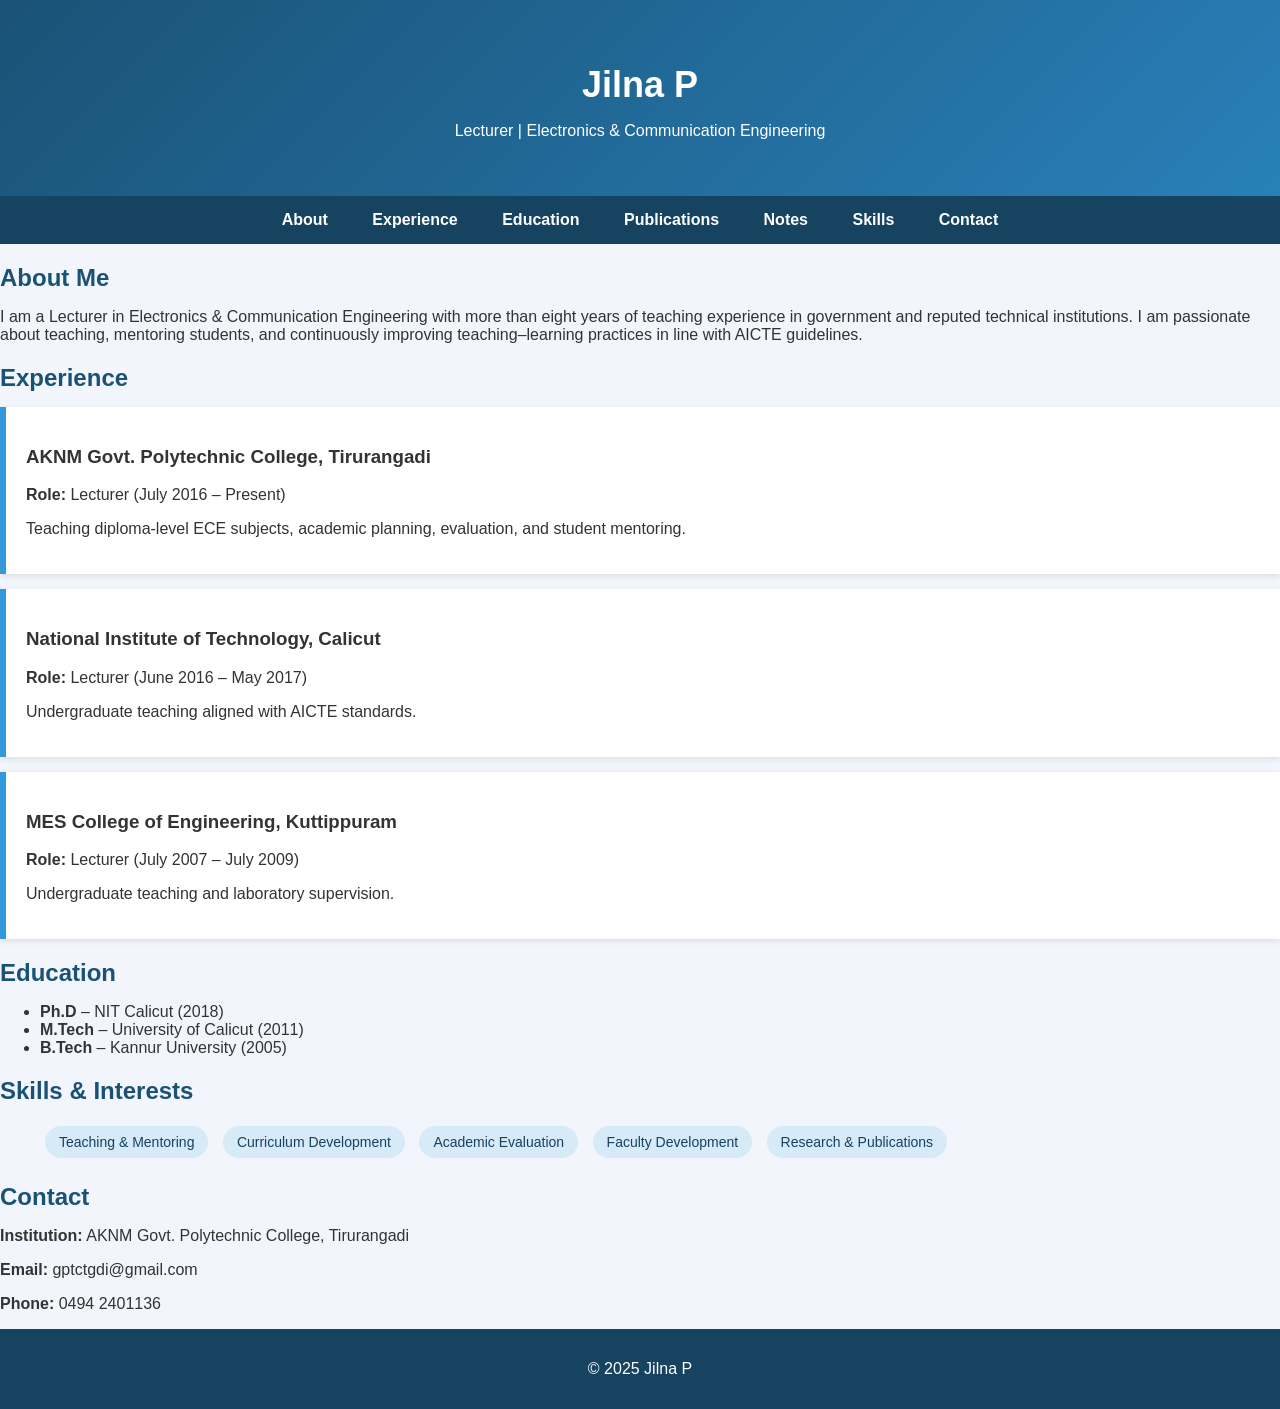
<file: index.html>
<!DOCTYPE html>
<html lang="en">
<head>
    <meta charset="UTF-8">
    <title>Jilna P | Personal Website</title>
    <link rel="stylesheet" href="style.css">
</head>
<body>

<header>
    <h1>Jilna P</h1>
    <p>Lecturer | Electronics & Communication Engineering</p>
</header>

<nav>
    <ul>
        <li><a href="#about">About</a></li>
        <li><a href="#experience">Experience</a></li>
        <li><a href="#education">Education</a></li>
        <li><a href="publications.html">Publications</a></li>
        <li><a href="notes.html">Notes</a></li>
        <li><a href="#skills">Skills</a></li>
        <li><a href="#contact">Contact</a></li>
    </ul>
</nav>

<section id="about">
    <h2>About Me</h2>
    <p>
        I am a Lecturer in Electronics & Communication Engineering with more than eight years
        of teaching experience in government and reputed technical institutions.
        I am passionate about teaching, mentoring students, and continuously improving
        teaching–learning practices in line with AICTE guidelines.
    </p>
</section>

<section id="experience">
    <h2>Experience</h2>

    <div class="card">
        <h3>AKNM Govt. Polytechnic College, Tirurangadi</h3>
        <p><strong>Role:</strong> Lecturer (July 2016 – Present)</p>
        <p>Teaching diploma-level ECE subjects, academic planning, evaluation, and student mentoring.</p>
    </div>

    <div class="card">
        <h3>National Institute of Technology, Calicut</h3>
        <p><strong>Role:</strong> Lecturer (June 2016 – May 2017)</p>
        <p>Undergraduate teaching aligned with AICTE standards.</p>
    </div>

    <div class="card">
        <h3>MES College of Engineering, Kuttippuram</h3>
        <p><strong>Role:</strong> Lecturer (July 2007 – July 2009)</p>
        <p>Undergraduate teaching and laboratory supervision.</p>
    </div>
</section>

<section id="education">
    <h2>Education</h2>
    <ul>
        <li><strong>Ph.D</strong> – NIT Calicut (2018)</li>
        <li><strong>M.Tech</strong> – University of Calicut (2011)</li>
        <li><strong>B.Tech</strong> – Kannur University (2005)</li>
    </ul>
</section>

<section id="skills">
    <h2>Skills & Interests</h2>
    <ul class="skills">
        <li>Teaching & Mentoring</li>
        <li>Curriculum Development</li>
        <li>Academic Evaluation</li>
        <li>Faculty Development</li>
        <li>Research & Publications</li>
    </ul>
</section>

<section id="contact">
    <h2>Contact</h2>
    <p><strong>Institution:</strong> AKNM Govt. Polytechnic College, Tirurangadi</p>
    <p><strong>Email:</strong> gptctgdi@gmail.com</p>
    <p><strong>Phone:</strong> 0494 2401136</p>
</section>

<footer>
    <p>© 2025 Jilna P</p>
</footer>

<script src="script.js"></script>
</body>
</html>
</file>
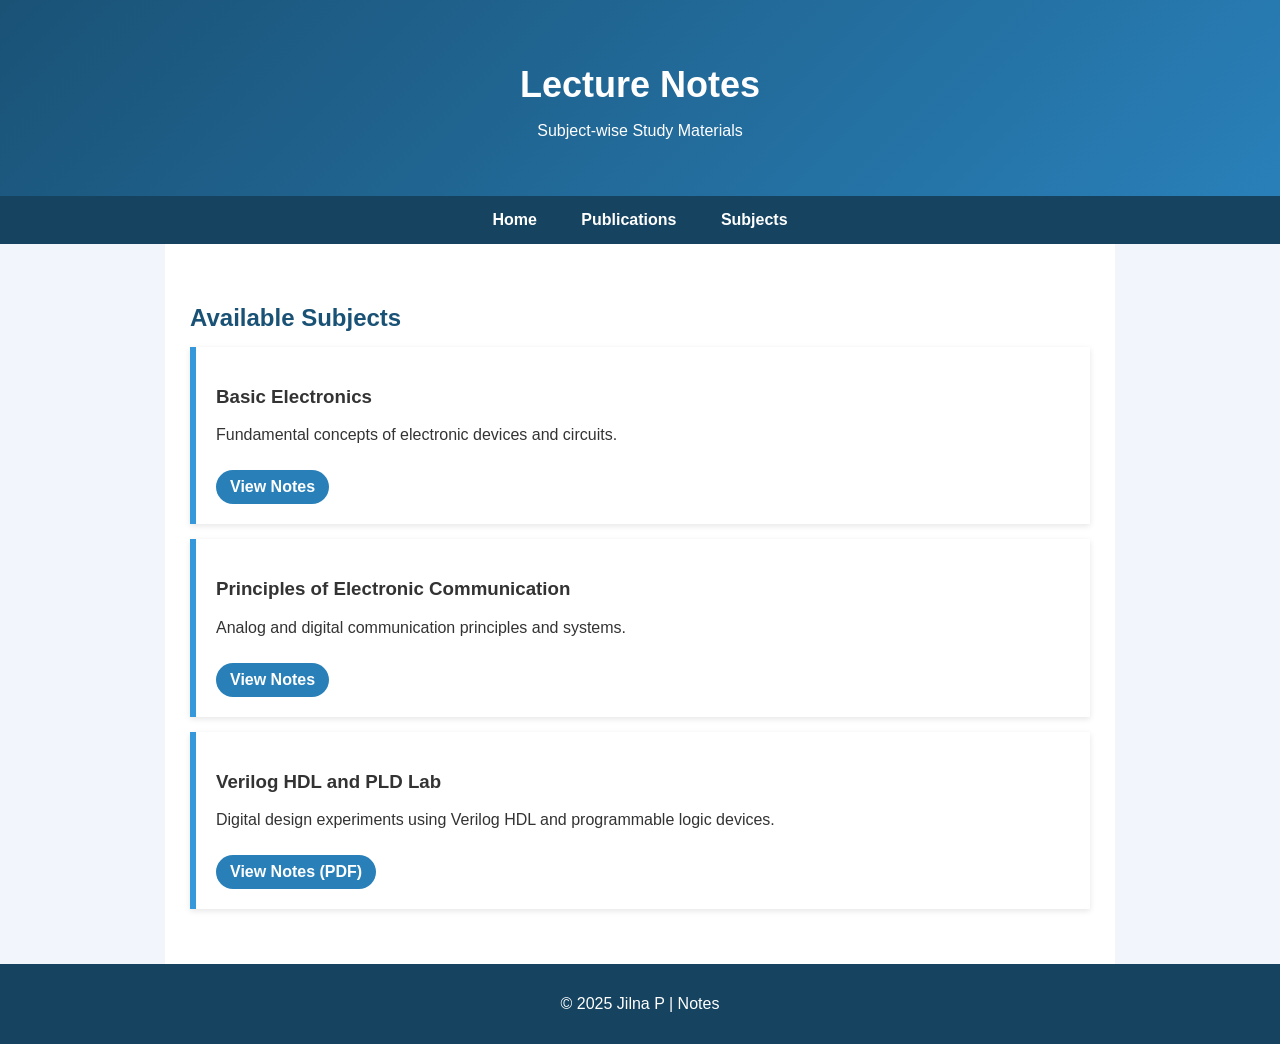
<file: notes.html>
<!DOCTYPE html>
<html lang="en">
<head>
    <meta charset="UTF-8">
    <title>Notes | Jilna P</title>
    <link rel="stylesheet" href="style.css">
</head>
<body>

<header>
    <h1>Lecture Notes</h1>
    <p>Subject-wise Study Materials</p>
</header>

<nav>
    <ul>
        <li><a href="index.html">Home</a></li>
        <li><a href="publications.html">Publications</a></li>
        <li><a href="#subjects">Subjects</a></li>
    </ul>
</nav>

<section class="section light" id="subjects">
    <h2>Available Subjects</h2>

    <div class="card">
        <h3>Basic Electronics</h3>
        <p>Fundamental concepts of electronic devices and circuits.</p>
        <a href="#" class="note-link">View Notes</a>
    </div>

    <div class="card">
        <h3>Principles of Electronic Communication</h3>
        <p>Analog and digital communication principles and systems.</p>
        <a href="#" class="note-link">View Notes</a>
    </div>

   <div class="card">
    <h3>Verilog HDL and PLD Lab</h3>
    <p>Digital design experiments using Verilog HDL and programmable logic devices.</p>
    <a href="VerilogLabManual.pdf"
       class="note-link"
       target="_blank">
        View Notes (PDF)
    </a>
</div>

</section>

<footer>
    <p>© 2025 Jilna P | Notes</p>
</footer>

<script src="script.js"></script>
</body>
</html>
</file>
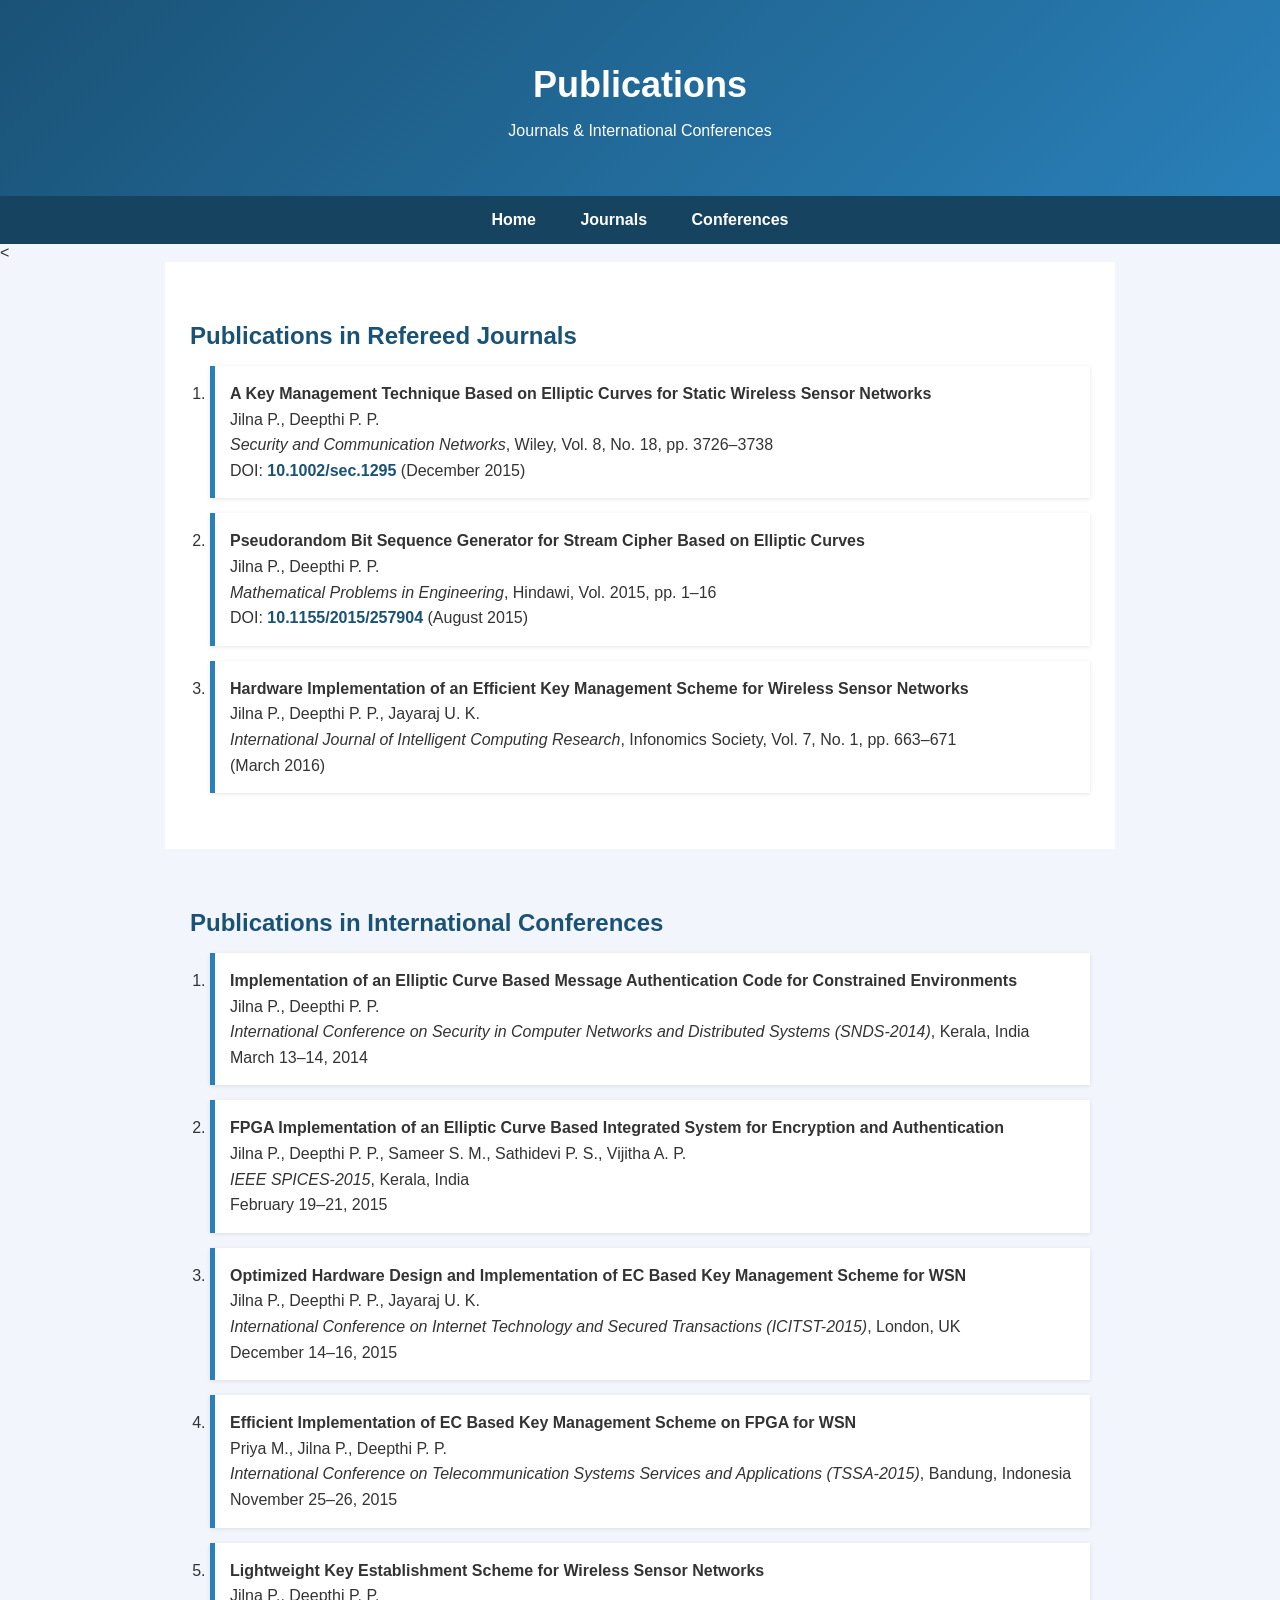
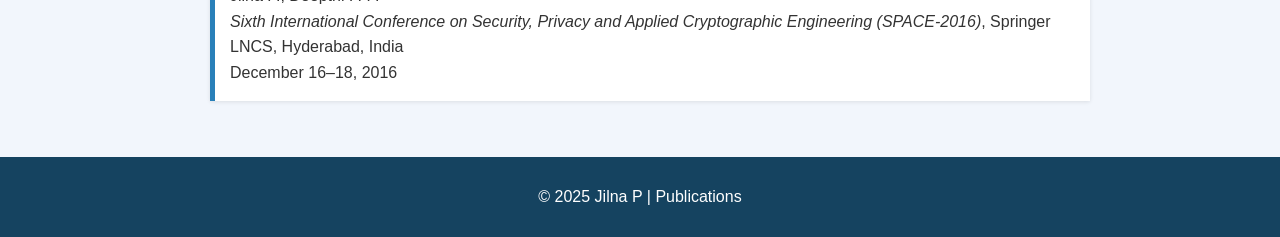
<file: publications.html>
<!DOCTYPE html>
<html lang="en">
<head>
    <meta charset="UTF-8">
    <title>Publications | Jilna P</title>
    <link rel="stylesheet" href="style.css">
</head>
<body>

<header>
    <h1>Publications</h1>
    <p>Journals & International Conferences</p>
</header>

<nav>
    <ul>
        <li><a href="index.html">Home</a></li>
        <li><a href="#journals">Journals</a></li>
        <li><a href="#conferences">Conferences</a></li>
    </ul>
</nav>


<!-- JOURNAL PUBLICATIONS -->
<<section class="section light" id="journals">
    <h2>Publications in Refereed Journals</h2>

    <ol class="publication-list">
        <li>
            <strong>A Key Management Technique Based on Elliptic Curves for Static Wireless Sensor Networks</strong><br>
            Jilna P., Deepthi P. P.<br>
            <em>Security and Communication Networks</em>, Wiley, Vol. 8, No. 18, pp. 3726–3738<br>
            DOI:
            <a href="https://doi.org/10.1002/sec.1295" target="_blank">
                10.1002/sec.1295
            </a>
            (December 2015)
        </li>

        <li>
            <strong>Pseudorandom Bit Sequence Generator for Stream Cipher Based on Elliptic Curves</strong><br>
            Jilna P., Deepthi P. P.<br>
            <em>Mathematical Problems in Engineering</em>, Hindawi, Vol. 2015, pp. 1–16<br>
            DOI:
            <a href="https://doi.org/10.1155/2015/257904" target="_blank">
                10.1155/2015/257904
            </a>
            (August 2015)
        </li>

        <li>
            <strong>Hardware Implementation of an Efficient Key Management Scheme for Wireless Sensor Networks</strong><br>
            Jilna P., Deepthi P. P., Jayaraj U. K.<br>
            <em>International Journal of Intelligent Computing Research</em>, Infonomics Society,
            Vol. 7, No. 1, pp. 663–671<br>
            (March 2016)
        </li>
    </ol>
</section>


<!-- CONFERENCE PUBLICATIONS -->
<section class="section" id="conferences">
    <h2>Publications in International Conferences</h2>

    <ol class="publication-list">
        <li>
            <strong>Implementation of an Elliptic Curve Based Message Authentication Code for Constrained Environments</strong><br>
            Jilna P., Deepthi P. P.<br>
            <em>International Conference on Security in Computer Networks and Distributed Systems (SNDS-2014)</em>, Kerala, India<br>
            March 13–14, 2014
        </li>

        <li>
            <strong>FPGA Implementation of an Elliptic Curve Based Integrated System for Encryption and Authentication</strong><br>
            Jilna P., Deepthi P. P., Sameer S. M., Sathidevi P. S., Vijitha A. P.<br>
            <em>IEEE SPICES-2015</em>, Kerala, India<br>
            February 19–21, 2015
        </li>

        <li>
            <strong>Optimized Hardware Design and Implementation of EC Based Key Management Scheme for WSN</strong><br>
            Jilna P., Deepthi P. P., Jayaraj U. K.<br>
            <em>International Conference on Internet Technology and Secured Transactions (ICITST-2015)</em>, London, UK<br>
            December 14–16, 2015
        </li>

        <li>
            <strong>Efficient Implementation of EC Based Key Management Scheme on FPGA for WSN</strong><br>
            Priya M., Jilna P., Deepthi P. P.<br>
            <em>International Conference on Telecommunication Systems Services and Applications (TSSA-2015)</em>, Bandung, Indonesia<br>
            November 25–26, 2015
        </li>

        <li>
            <strong>Lightweight Key Establishment Scheme for Wireless Sensor Networks</strong><br>
            Jilna P., Deepthi P. P.<br>
            <em>Sixth International Conference on Security, Privacy and Applied Cryptographic Engineering (SPACE-2016)</em>, Springer LNCS, Hyderabad, India<br>
            December 16–18, 2016
        </li>
    </ol>
</section>

<footer>
    <p>© 2025 Jilna P | Publications</p>
</footer>

<script src="script.js"></script>
</body>
</html>
</file>
<file: style.css>
body {
    margin: 0;
    font-family: 'Segoe UI', Arial, sans-serif;
    background-color: #f2f6fc;
    color: #333;
}

/* Header */
header {
    background: linear-gradient(135deg, #1a5276, #2980b9);
    color: white;
    padding: 40px 20px;
    text-align: center;
}

header h1 {
    margin-bottom: 5px;
    font-size: 36px;
}

/* Navigation */
nav {
    background-color: #154360;
}

nav ul {
    list-style: none;
    padding: 0;
    margin: 0;
    text-align: center;
}

nav ul li {
    display: inline-block;
}

nav ul li a {
    color: white;
    padding: 15px 20px;
    display: inline-block;
    text-decoration: none;
    font-weight: bold;
}

nav ul li a:hover {
    background-color: #1a5276;
}

/* Sections */
.section {
    max-width: 900px;
    margin: auto;
    padding: 40px 25px;
}

.section.light {
    background-color: #ffffff;
}

h2 {
    color: #1a5276;
    margin-bottom: 15px;
}

/* Cards */
.card {
    background: white;
    padding: 20px;
    margin: 15px 0;
    border-left: 6px solid #3498db;
    box-shadow: 0 2px 6px rgba(0,0,0,0.1);
}

/* Lists */
.list {
    padding-left: 20px;
}

.list li {
    margin-bottom: 10px;
}

/* Skills */
.skills li {
    display: inline-block;
    background: #d6eaf8;
    color: #154360;
    padding: 8px 14px;
    margin: 5px;
    border-radius: 20px;
    font-size: 14px;
}

/* Publications note */
.note {
    font-style: italic;
    color: #555;
}

/* Contact */
.contact {
    background-color: #eaf2f8;
}

/* Footer */
footer {
    background-color: #154360;
    color: white;
    text-align: center;
    padding: 15px;
}
/* Publications */
.publication-list {
    padding-left: 20px;
}

.publication-list li {
    margin-bottom: 15px;
    line-height: 1.6;
    background: #ffffff;
    padding: 15px;
    border-left: 5px solid #2980b9;
    box-shadow: 0 1px 4px rgba(0,0,0,0.1);
}
.publication-list a {
    color: #1a5276;
    font-weight: bold;
    text-decoration: none;
}

.publication-list a:hover {
    text-decoration: underline;
    color: #0b3c5d;
}

.note-link {
    display: inline-block;
    margin-top: 10px;
    padding: 8px 14px;
    background-color: #2980b9;
    color: white;
    text-decoration: none;
    border-radius: 20px;
    font-weight: bold;
}

.note-link:hover {
    background-color: #1a5276;
}
</file>
